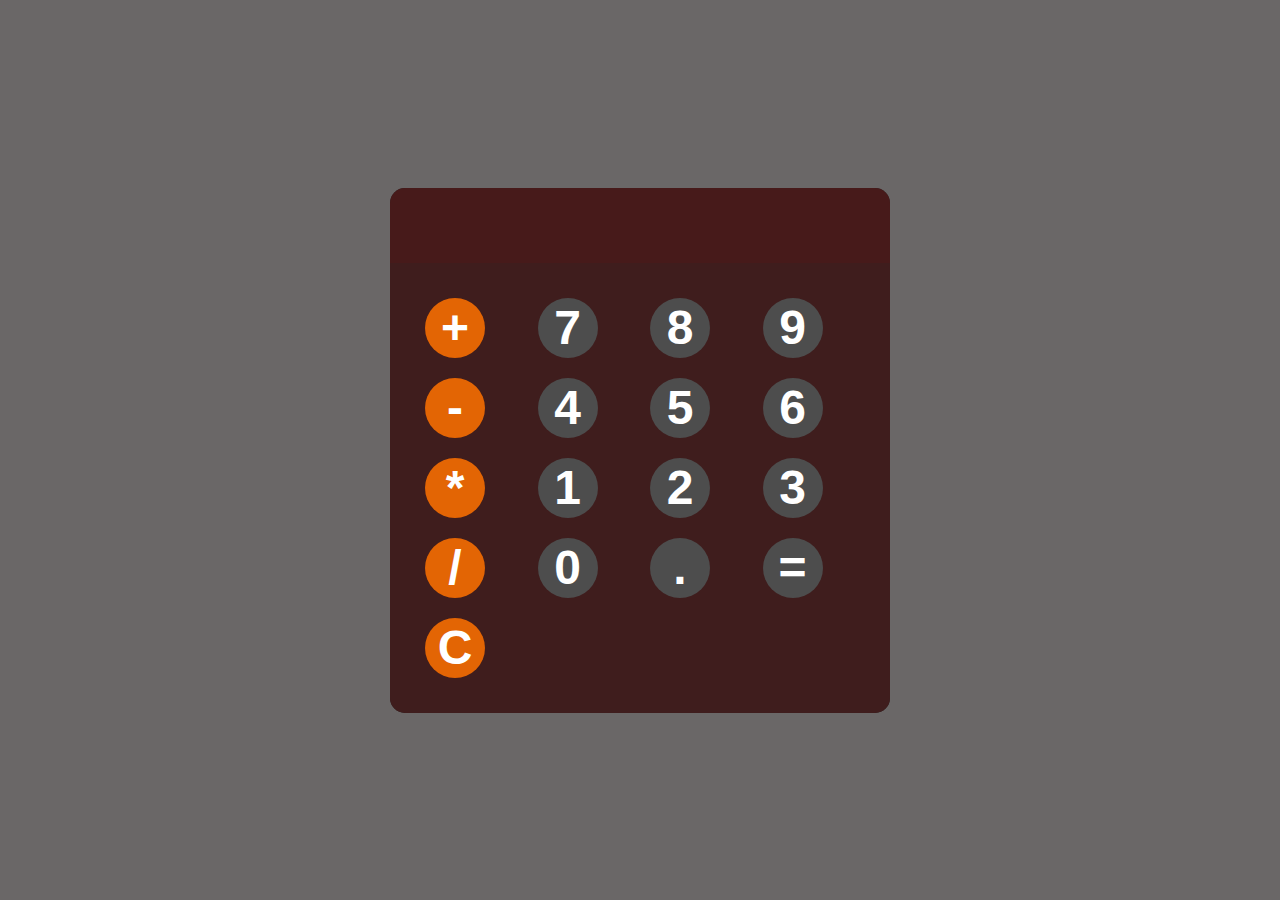
<file: calculator/index.html>
<!DOCTYPE html>
<html lang="en">
<head>
    <meta charset="UTF-8">
    <meta name="viewport" content="width=device-width, initial-scale=1.0">
    <title>Basic Calculator</title>
    <link rel="stylesheet" href="styles.css">
</head>
<body>
    <div id="Calculator">
        <input id="display" readonly>
        <div id="keys">
            <button onclick="appendToDisplay('+')" class="operator">+</button>
            <button onclick="appendToDisplay('7')">7</button>
            <button onclick="appendToDisplay('8')">8</button>
            <button onclick="appendToDisplay('9')">9</button>
            <button onclick="appendToDisplay('-')" class="operator">-</button>
            <button onclick="appendToDisplay('4')">4</button>
            <button onclick="appendToDisplay('5')">5</button>
            <button onclick="appendToDisplay('6')">6</button>
            <button onclick="appendToDisplay('*')" class="operator">*</button>
            <button onclick="appendToDisplay('1')">1</button>
            <button onclick="appendToDisplay('2')">2</button>
            <button onclick="appendToDisplay('3')">3</button>
            <button onclick="appendToDisplay('/')" class="operator">/</button>
            <button onclick="appendToDisplay('0')">0</button>
            <button onclick="appendToDisplay('.')">.</button>
            <button onclick="calculate()">=</button>
            <button onclick="clearDisplay('')" class="operator">C</button>
        </div>
    </div>
    <script src="script.js"></script>
</body>
</html>
</file>
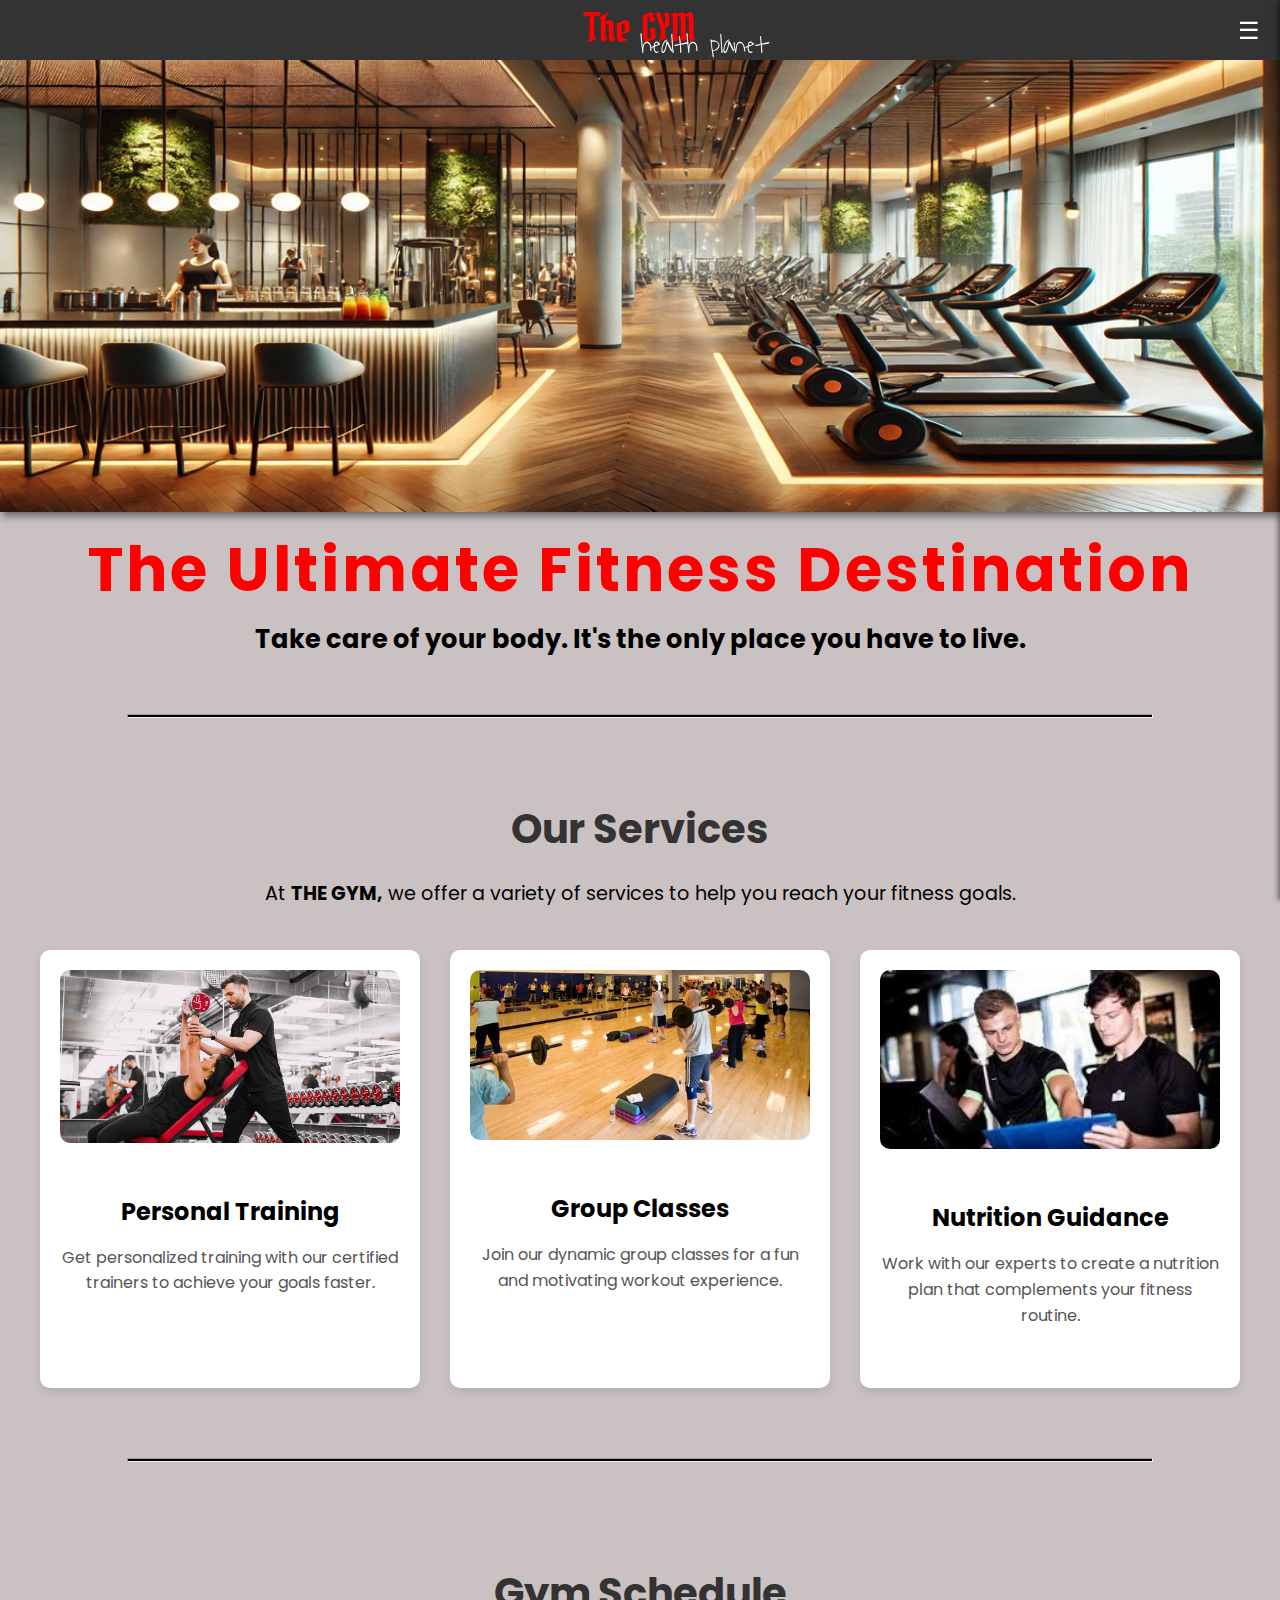
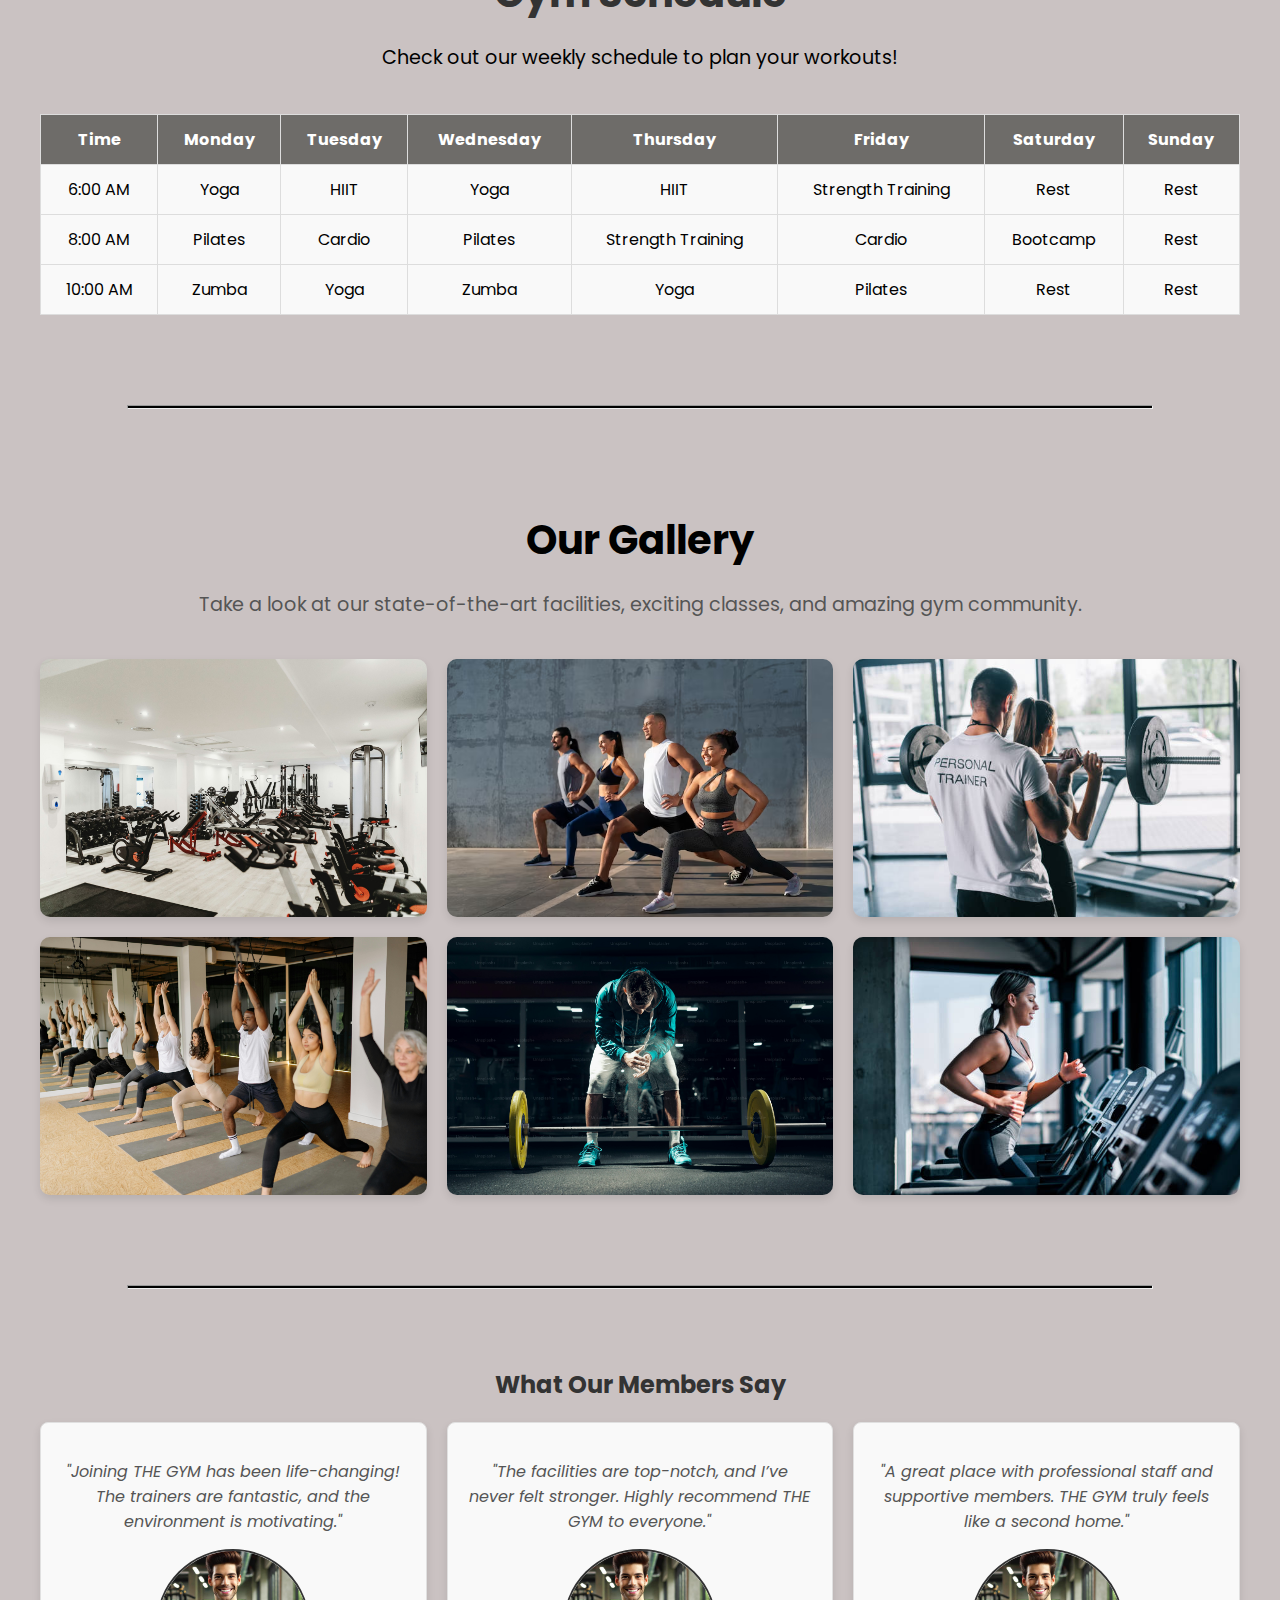
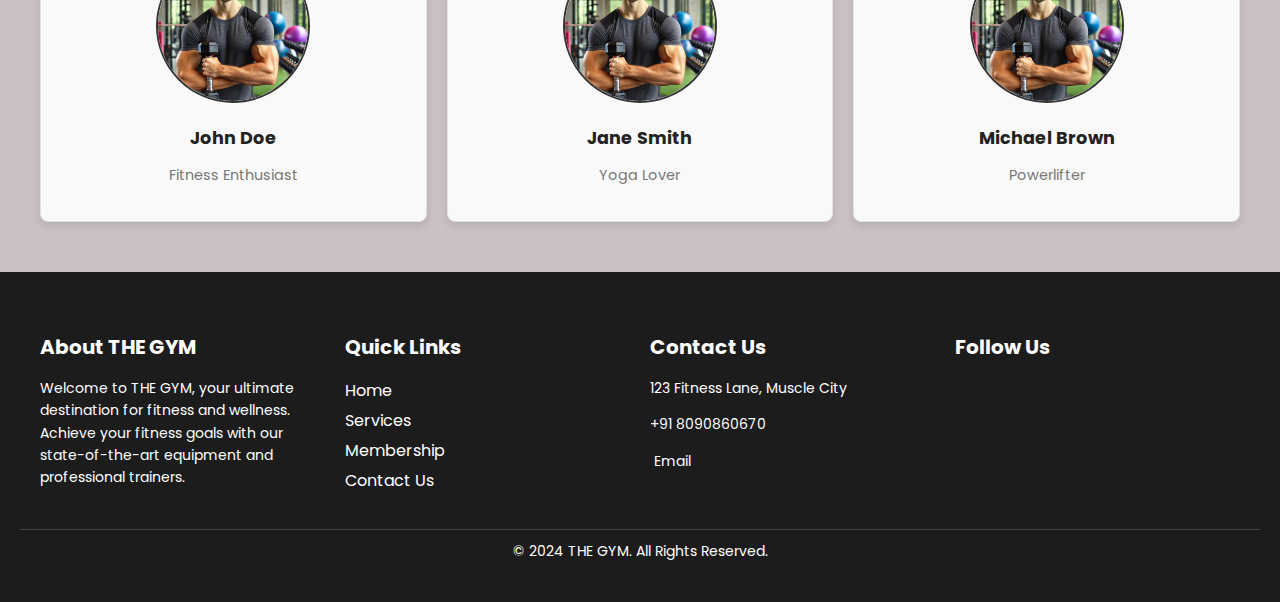
<file: LandingPage/index.html>
<!DOCTYPE html>
<html lang="en">
<head>
  <meta charset="UTF-8">
  <meta name="viewport" content="width=device-width, initial-scale=1.0">
  <title>The GYM | Fitness</title>
  <link rel="stylesheet" href="style.css">
<link rel="logo" href="images/logo.png">
    
  <link href="https://fonts.googleapis.com/css2?family=Bokor&family=Poppins:ital,wght@0,100;0,200;0,300;0,400;0,500;0,600;0,700;0,800;0,900;1,100;1,200;1,300;1,400;1,500;1,600;1,700;1,800;1,900&family=Waiting+for+the+Sunrise&display=swap" rel="stylesheet">
  <link
      href="https://fonts.googleapis.com/css2?family=Bokor&family=Waiting+for+the+Sunrise&display=swap" rel="stylesheet"/>
    <link
      href="https://fonts.googleapis.com/css2?family=Bokor&display=swap" rel="stylesheet"/>
      <link rel="stylesheet" href="https://cdnjs.cloudflare.com/ajax/libs/font-awesome/6.7.1/css/all.min.css" integrity="sha512-5Hs3dF2AEPkpNAR7UiOHba+lRSJNeM2ECkwxUIxC1Q/FLycGTbNapWXB4tP889k5T5Ju8fs4b1P5z/iB4nMfSQ==" crossorigin="anonymous" referrerpolicy="no-referrer" />
</head>
<body>
  <nav class="navbar">
    <div class="logo">
    
       The GYM
    </div>
    
    <div class="tag" id="tag">health planet</div>
    <div class="menu-toggle" id="menu-toggle">&#9776;</div>
  </nav>

  <div class="sidebar" id="sidebar">
    <div class="close-btn" id="close-btn">&times;</div>
    <ul class="sidebar-menu">
      <li><a href="#">Home</a></li>
      <li><a href="#services">Services</a></li>
      <li><a href="#schedule">Schedule</a></li>
      <li><a href="membership.html
        ">Membership</a></li>
      <li><a href="about.html">About Us</a></li>
      <li><a href="contactus.html">Contact Us</a></li>
      <li><a href="#gallery">Gallery</a></li>
      <li><a href="ourgym.html">Our Branches</a></li>
      <li><a href="#testimonials">Testimonials</a></li>
    </ul>
  </div>
  <div class="overlay" id="overlay"></div>
 
    <div class="slideshow-container">
      <!-- Slides -->
      <div class="mySlides fade">
        <img src="images/slide1.png" alt="Slide 1">
      </div>
      <div class="mySlides fade">
        <img src="images/slide2.png" alt="Slide 2">
      </div>
      <div class="mySlides fade">
        <img src="images/slide3.png" alt="Slide 3">
      </div>
      <div class="heading">
        <h1>The Ultimate Fitness Destination</h1>
        <p>Take care of your body. It's the only place you have to live.</p>
      </div>
    </div>  

<hr>


    <section class="services-section" id="services">
      <div class="container">
        <h2>Our Services</h2>
        <p>At <b>THE GYM,</b> we offer a variety of services to help you reach your fitness goals.</p>
        <div class="services">
          <div class="service-item">
            <img src="images/services1.jpg" alt="Personal Training">
            <h3>Personal Training</h3>
            <p>Get personalized training with our certified trainers to achieve your goals faster.</p>
          </div>
          <div class="service-item">
            <img src="images/services2.avif" alt="Group Classes">
            <h3>Group Classes</h3>
            <p>Join our dynamic group classes for a fun and motivating workout experience.</p>
          </div>
          <div class="service-item">
            <img src="images/services3.jpg" alt="Nutrition Guidance">
            <h3>Nutrition Guidance</h3>
            <p>Work with our experts to create a nutrition plan that complements your fitness routine.</p>
          </div>
        </div>
      </div>
      <button class="more-btn">MORE</button>
    </section>
    <hr>

    <section class="schedule-section" id="schedule">
      <div class="container">
        <h2>Gym Schedule</h2>
        <p>Check out our weekly schedule to plan your workouts!</p>
        <div class="schedule-table">
          <table>
            <thead>
              <tr>
                <th>Time</th>
                <th>Monday</th>
                <th>Tuesday</th>
                <th>Wednesday</th>
                <th>Thursday</th>
                <th>Friday</th>
                <th>Saturday</th>
                <th>Sunday</th>
              </tr>
            </thead>
            <tbody>
              <tr>
                <td>6:00 AM</td>
                <td>Yoga</td>
                <td>HIIT</td>
                <td>Yoga</td>
                <td>HIIT</td>
                <td>Strength Training</td>
                <td>Rest</td>
                <td>Rest</td>
              </tr>
              <tr>
                <td>8:00 AM</td>
                <td>Pilates</td>
                <td>Cardio</td>
                <td>Pilates</td>
                <td>Strength Training</td>
                <td>Cardio</td>
                <td>Bootcamp</td>
                <td>Rest</td>
              </tr>
              <tr>
                <td>10:00 AM</td>
                <td>Zumba</td>
                <td>Yoga</td>
                <td>Zumba</td>
                <td>Yoga</td>
                <td>Pilates</td>
                <td>Rest</td>
                <td>Rest</td>
              </tr>
              <!-- Add more rows as needed -->
            </tbody>
          </table>
        </div>
      </div>
    </section>
    <hr>
    <section class="gallery" id="gallery">
      <h2>Our Gallery</h2>
      <p>Take a look at our state-of-the-art facilities, exciting classes, and amazing gym community.</p>
      <div class="gallery-container">
        <div class="gallery-item"><img src="images/gym equipment.jpg" alt="Gym Equipment"></div>
        <div class="gallery-item"><img src="images/group workout.avif" alt="Group Workout"></div>
        <div class="gallery-item"><img src="images/personal training.jpg" alt="Personal Training"></div>
        <div class="gallery-item"><img src="images/yoga.jpg" alt="Yoga Class"></div>
        <div class="gallery-item"><img src="images/weight lifting.jpg" alt="Weightlifting Area"></div>
        <div class="gallery-item"><img src="images/cardio machine.jpg" alt="Cardio Machines"></div>
      </div>
    </section>
    <hr>
    <section class="testimonials" id="testimonials">
      <div class="container">
        <h2 class="section-title">What Our Members Say</h2>
        <div class="testimonial-grid">
          <div class="testimonial">
            <p class="quote">"Joining THE GYM has been life-changing! The trainers are fantastic, and the environment is motivating."</p>
            <div class="author">
              <img src="images/review1.jpg" alt="John Doe">
              <h4>John Doe</h4>
              <p>Fitness Enthusiast</p>
            </div>
          </div>
          <div class="testimonial">
            <p class="quote">"The facilities are top-notch, and I’ve never felt stronger. Highly recommend THE GYM to everyone."</p>
            <div class="author">
              <img src="images/review1.jpg" alt="Jane Smith">
              <h4>Jane Smith</h4>
              <p>Yoga Lover</p>
            </div>
          </div>
          <div class="testimonial">
            <p class="quote">"A great place with professional staff and supportive members. THE GYM truly feels like a second home."</p>
            <div class="author">
              <img src="images/review1.jpg" alt="Michael Brown">
              <h4>Michael Brown</h4>
              <p>Powerlifter</p>
            </div>
          </div>
        </div>
      </div>
    </section>
    

    <footer class="gym-footer">
      <div class="footer-container">
        <!-- About Section -->
        <div class="footer-about">
          <h3>About THE GYM</h3>
          <p>Welcome to THE GYM, your ultimate destination for fitness and wellness. Achieve your fitness goals with our state-of-the-art equipment and professional trainers.</p>
        </div>
    
        <!-- Quick Links -->
        <div class="footer-links">
          <h3>Quick Links</h3>
          <ul>
            <li><a href="index.html">Home</a></li>
            <li><a href="#services">Services</a></li>
            <li><a href="membership.html">Membership</a></li>
            <li><a href="contactus.html">Contact Us</a></li>
          </ul>
        </div>
    
        <!-- Contact Section -->
        <div class="footer-contact">
          <h3>Contact Us</h3>
          <p><i class="fa fa-map-marker"></i> 123 Fitness Lane, Muscle City</p>
          <p><i class="fa fa-phone"></i> +91 8090860670</p>
          <p><i class="fa fa-envelope"></i>&nbsp;<a style="color: white; text-decoration: none;" href="mailto:himanshu560hi@gmail.com" class="icon-email">Email</a></p>
        </div>
    
        <!-- Social Media Section -->
        <div class="footer-social">
          <h3>Follow Us</h3>
          <div class="social-icons">
            <a href="#"><i class="fa-brands fa-whatsapp"></i></a>
            <a href="#"><i class="fa-brands fa-twitter"></i></a>
            <a href="#"><i class="fa-brands fa-instagram"></i></a>
            <a href="#"><i class="fa-brands fa-linkedin"></i></i></a>
          </div>
        </div>
      </div>
    
      <div class="footer-bottom">
        <p>&copy; 2024 THE GYM. All Rights Reserved.</p>
      </div>
    </footer>
    


  <script src="script.js"></script>
</body>
</html>
</file>
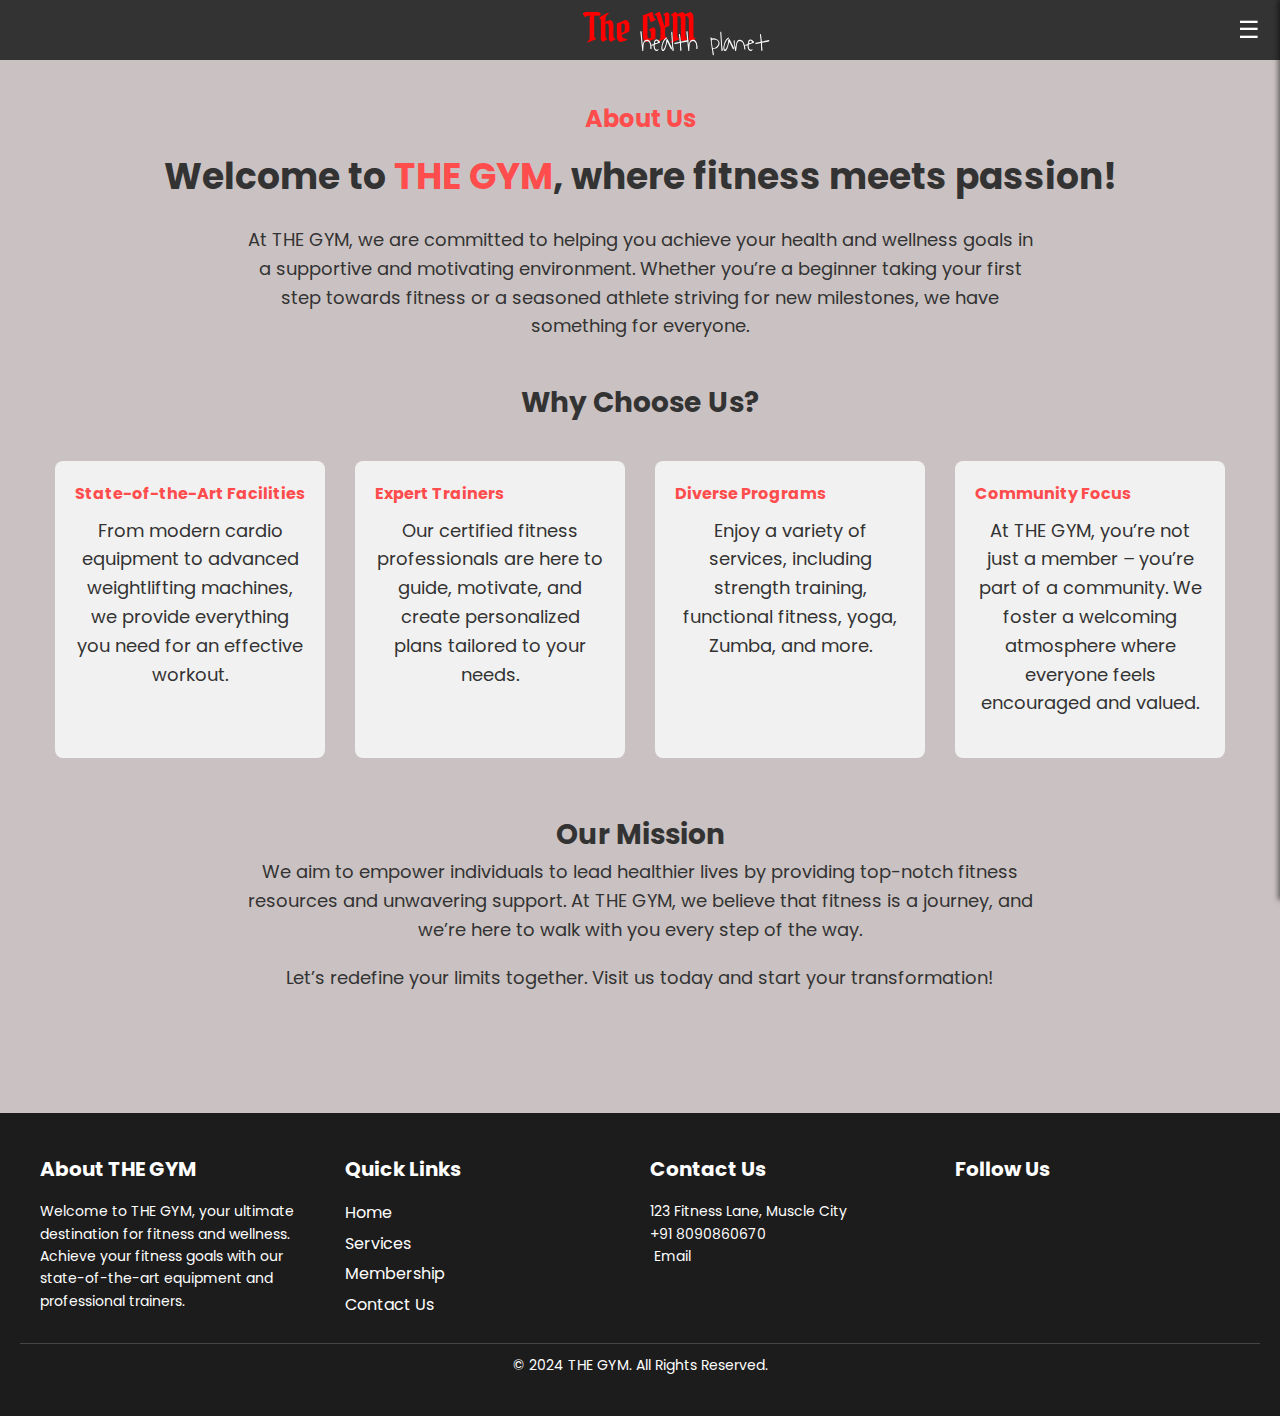
<file: LandingPage/about.html>
<!DOCTYPE html>
<html lang="en">
  <head>
    <meta charset="UTF-8" />
    <meta name="viewport" content="width=device-width, initial-scale=1" />
    <title>About Us - THE GYM</title>
    <link rel="logo" href="images/logo.png">
    
    <link rel="stylesheet" href="about.css" />
    <link
      href="https://fonts.googleapis.com/css2?family=Bokor&family=Poppins:ital,wght@0,100;0,200;0,300;0,400;0,500;0,600;0,700;0,800;0,900;1,100;1,200;1,300;1,400;1,500;1,600;1,700;1,800;1,900&family=Waiting+for+the+Sunrise&display=swap"
      rel="stylesheet"
    />
    <link
      href="https://fonts.googleapis.com/css2?family=Bokor&family=Waiting+for+the+Sunrise&display=swap"
      rel="stylesheet"
    />
    <link
      href="https://fonts.googleapis.com/css2?family=Bokor&display=swap"
      rel="stylesheet"
    />
    <link
      rel="stylesheet"
      href="https://cdnjs.cloudflare.com/ajax/libs/font-awesome/6.7.1/css/all.min.css"
      integrity="sha512-5Hs3dF2AEPkpNAR7UiOHba+lRSJNeM2ECkwxUIxC1Q/FLycGTbNapWXB4tP889k5T5Ju8fs4b1P5z/iB4nMfSQ=="
      crossorigin="anonymous"
      referrerpolicy="no-referrer"
    />
  </head>
  <body>
    <nav class="navbar">
      <div class="logo">The GYM</div>

      <div class="tag">health planet</div>
      <div class="menu-toggle" id="menu-toggle">&#9776;</div>
    </nav>

    <div class="sidebar" id="sidebar">
      <div class="close-btn" id="close-btn">&times;</div>
      <ul class="sidebar-menu">
        <li><a href="index.html">Home</a></li>
        <li><a href="index.html#services">Services</a></li>
        <li><a href="index.html#schedule">Schedule</a></li>
        <li><a href="membership.html">Membership</a></li>
        <li><a href="about.html">About Us</a></li>
        <li><a href="contactus.html">Contact Us</a></li>
        <li><a href="index.html#gallery">Gallery</a></li>
        <li><a href="ourgym.html">Our Branches</a></li>
        <li><a href="index.html#testimonials">Testimonials</a></li>
      </ul>
    </div>
    <div class="overlay" id="overlay"></div>

    <section class="about-section">
      <div class="container">
        <h2>About Us</h2>
        <h1>Welcome to <span>THE GYM</span>, where fitness meets passion!</h1>

        <p>
          At THE GYM, we are committed to helping you achieve your health and
          wellness goals in a supportive and motivating environment. Whether
          you’re a beginner taking your first step towards fitness or a seasoned
          athlete striving for new milestones, we have something for everyone.
        </p>

        <h3>Why Choose Us?</h3>
        <ul class="features">
          <li>
            <h4>State-of-the-Art Facilities</h4>
            <p>
              From modern cardio equipment to advanced weightlifting machines,
              we provide everything you need for an effective workout.
            </p>
          </li>
          <li>
            <h4>Expert Trainers</h4>
            <p>
              Our certified fitness professionals are here to guide, motivate,
              and create personalized plans tailored to your needs.
            </p>
          </li>
          <li>
            <h4>Diverse Programs</h4>
            <p>
              Enjoy a variety of services, including strength training,
              functional fitness, yoga, Zumba, and more.
            </p>
          </li>
          <li>
            <h4>Community Focus</h4>
            <p>
              At THE GYM, you’re not just a member – you’re part of a community.
              We foster a welcoming atmosphere where everyone feels encouraged
              and valued.
            </p>
          </li>
        </ul>

        <h3>Our Mission</h3>
        <p>
          We aim to empower individuals to lead healthier lives by providing
          top-notch fitness resources and unwavering support. At THE GYM, we
          believe that fitness is a journey, and we’re here to walk with you
          every step of the way.
        </p>

        <p>
          Let’s redefine your limits together. Visit us today and start your
          transformation!
        </p>
      </div>
    </section>
    <footer class="gym-footer">
        <div class="footer-container">
          <!-- About Section -->
          <div class="footer-about">
            <h3>About THE GYM</h3>
            <p>Welcome to THE GYM, your ultimate destination for fitness and wellness. Achieve your fitness goals with our state-of-the-art equipment and professional trainers.</p>
          </div>
      
          <!-- Quick Links -->
          <div class="footer-links">
            <h3>Quick Links</h3>
            <ul>
              <li><a href="index.html">Home</a></li>
              <li><a href="index.html#services">Services</a></li>
              <li><a href="membership.html">Membership</a></li>
              <li><a href="contactus.html">Contact Us</a></li>
            </ul>
          </div>
      
          <!-- Contact Section -->
          <div class="footer-contact">
            <h3>Contact Us</h3>
            <p><i class="fa fa-map-marker"></i> 123 Fitness Lane, Muscle City</p>
            <p><i class="fa fa-phone"></i> +91 8090860670</p>
            <p><i class="fa fa-envelope"></i>&nbsp;<a style="color: white; text-decoration: none;" href="mailto:himanshu560hi@gmail.com" class="icon-email">Email</a></p>
          </div>
      
          <!-- Social Media Section -->
          <div class="footer-social">
            <h3>Follow Us</h3>
            <div class="social-icons">
              <a href="#"><i class="fa-brands fa-whatsapp"></i></a>
              <a href="#"><i class="fa-brands fa-twitter"></i></a>
              <a href="#"><i class="fa-brands fa-instagram"></i></a>
              <a href="#"><i class="fa-brands fa-linkedin"></i></i></a>
            </div>
          </div>
        </div>
      
        <div class="footer-bottom">
          <p>&copy; 2024 THE GYM. All Rights Reserved.</p>
        </div>
      </footer>
      
    <script src="script.js">
    </script>
  </body>
</html>
</file>
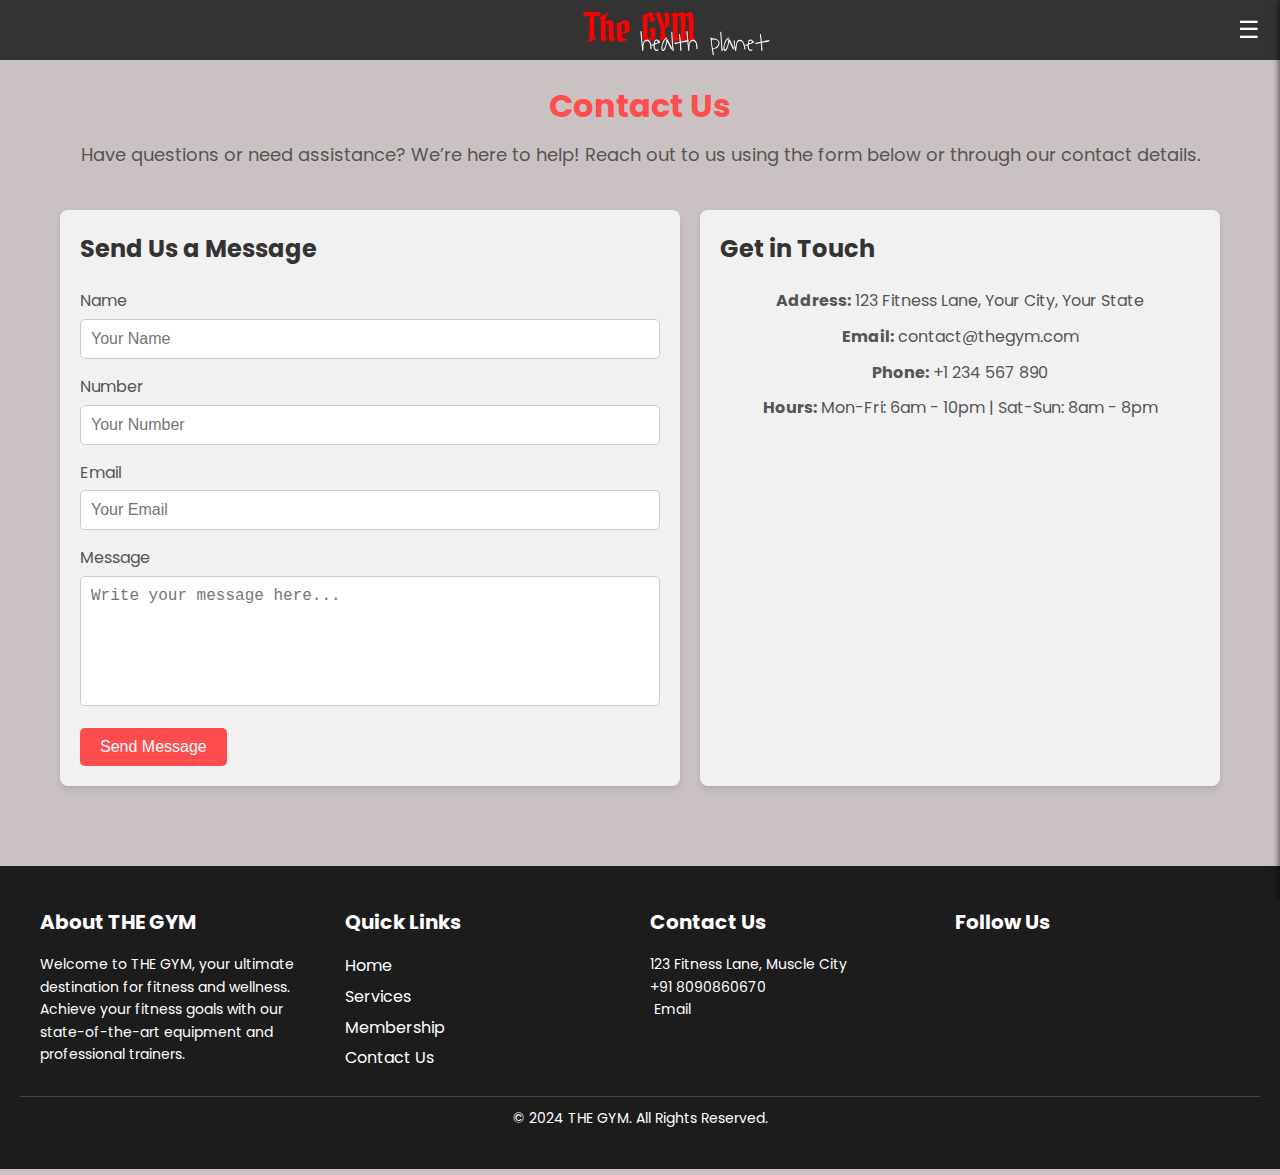
<file: LandingPage/contactus.html>
<!DOCTYPE html>
<html lang="en">
<head>
  <meta charset="UTF-8">
  <meta name="viewport" content="width=device-width, initial-scale=1.0">
  <title>Contact Us - THE GYM</title>
  <link rel="logo" href="images/logo.png">
    
  <link rel="stylesheet" href="contactus.css">
  <link href="https://fonts.googleapis.com/css2?family=Bokor&family=Poppins:ital,wght@0,100;0,200;0,300;0,400;0,500;0,600;0,700;0,800;0,900;1,100;1,200;1,300;1,400;1,500;1,600;1,700;1,800;1,900&family=Waiting+for+the+Sunrise&display=swap" rel="stylesheet">
  <link
      href="https://fonts.googleapis.com/css2?family=Bokor&family=Waiting+for+the+Sunrise&display=swap" rel="stylesheet"/>
    <link
      href="https://fonts.googleapis.com/css2?family=Bokor&display=swap" rel="stylesheet"/>
      <link rel="stylesheet" href="https://cdnjs.cloudflare.com/ajax/libs/font-awesome/6.7.1/css/all.min.css" integrity="sha512-5Hs3dF2AEPkpNAR7UiOHba+lRSJNeM2ECkwxUIxC1Q/FLycGTbNapWXB4tP889k5T5Ju8fs4b1P5z/iB4nMfSQ==" crossorigin="anonymous" referrerpolicy="no-referrer" />
</head>
<body>
    <nav class="navbar">
        <div class="logo">
        
           The GYM
        </div>
        
        <div class="tag">health planet</div>
        <div class="menu-toggle" id="menu-toggle">&#9776;</div>
      </nav>
    
      <div class="sidebar" id="sidebar">
        <div class="close-btn" id="close-btn">&times;</div>
        <ul class="sidebar-menu">
          <li><a href="index.html">Home</a></li>
          <li><a href="index.html#services">Services</a></li>
          <li><a href="index.html#schedule">Schedule</a></li>
          <li><a href="membership.html">Membership</a></li>
          <li><a href="about.html">About Us</a></li>
          <li><a href="contactus.html">Contact Us</a></li>
          <li><a href="index.html#gallery">Gallery</a></li>
          <li><a href="ourgym.html">Our Branches</a></li>
          <li><a href="index.html#testimonials">Testimonials</a></li>
        </ul>
      </div>
      <div class="overlay" id="overlay"></div>
     
  <section class="contact-section">
    <div class="container">
      <h2>Contact Us</h2>
      <p>Have questions or need assistance? We’re here to help! Reach out to us using the form below or through our contact details.</p>

      <div class="contact-container">
        <!-- Contact Form -->
        <div class="contact-form">
          <h3>Send Us a Message</h3>
          <form action="https://getform.io/f/akkkdmoa" method="post">
            <div class="form-group">
              <label for="name">Name</label>
              <input type="text" id="name" name="name" placeholder="Your Name" required>
            </div>
            <div class="form-group">
              <label for="tel">Number</label>
              <input type="tel" id="tel" name="tel" placeholder="Your Number" required>
            </div>
            <div class="form-group">
              <label for="email">Email</label>
              <input type="email" id="email" name="email" placeholder="Your Email" required>
            </div>
            <div class="form-group">
              <label for="message">Message</label>
              <textarea id="message" name="message" placeholder="Write your message here..." rows="6" required></textarea>
            </div>
            <button type="submit" class="btn-submit">Send Message</button>
          </form>
        </div>

        <!-- Contact Info -->
        <div class="contact-info">
          <h3>Get in Touch</h3>
          <p><strong>Address:</strong> 123 Fitness Lane, Your City, Your State</p>
          <p><strong>Email:</strong> contact@thegym.com</p>
          <p><strong>Phone:</strong> +1 234 567 890</p>
          <p><strong>Hours:</strong> Mon-Fri: 6am - 10pm | Sat-Sun: 8am - 8pm</p>
        </div>
      </div>
    </div>
  </section>




  <footer class="gym-footer">
    <div class="footer-container">
      <!-- About Section -->
      <div class="footer-about">
        <h3>About THE GYM</h3>
        <p>Welcome to THE GYM, your ultimate destination for fitness and wellness. Achieve your fitness goals with our state-of-the-art equipment and professional trainers.</p>
      </div>
  
      <!-- Quick Links -->
      <div class="footer-links">
        <h3>Quick Links</h3>
        <ul>
          <li><a href="index.html">Home</a></li>
          <li><a href="index.html#services">Services</a></li>
          <li><a href="membership.html">Membership</a></li>
          <li><a href="#">Contact Us</a></li>
        </ul>
      </div>
  
      <!-- Contact Section -->
      <div class="footer-contact">
        <h3>Contact Us</h3>
        <p><i class="fa fa-map-marker"></i> 123 Fitness Lane, Muscle City</p>
        <p><i class="fa fa-phone"></i> +91 8090860670</p>
        <p><i class="fa fa-envelope"></i>&nbsp;<a style="color: white; text-decoration: none;" href="mailto:himanshu560hi@gmail.com" class="icon-email">Email</a></p>
      </div>
  
      <!-- Social Media Section -->
      <div class="footer-social">
        <h3>Follow Us</h3>
        <div class="social-icons">
          <a href="#"><i class="fa-brands fa-whatsapp"></i></a>
          <a href="#"><i class="fa-brands fa-twitter"></i></a>
          <a href="#"><i class="fa-brands fa-instagram"></i></a>
          <a href="#"><i class="fa-brands fa-linkedin"></i></i></a>
        </div>
      </div>
    </div>
  
    <div class="footer-bottom">
      <p>&copy; 2024 THE GYM. All Rights Reserved.</p>
    </div>
  </footer>
  






<script src="script.js"></script>
</body>
</html>
</file>
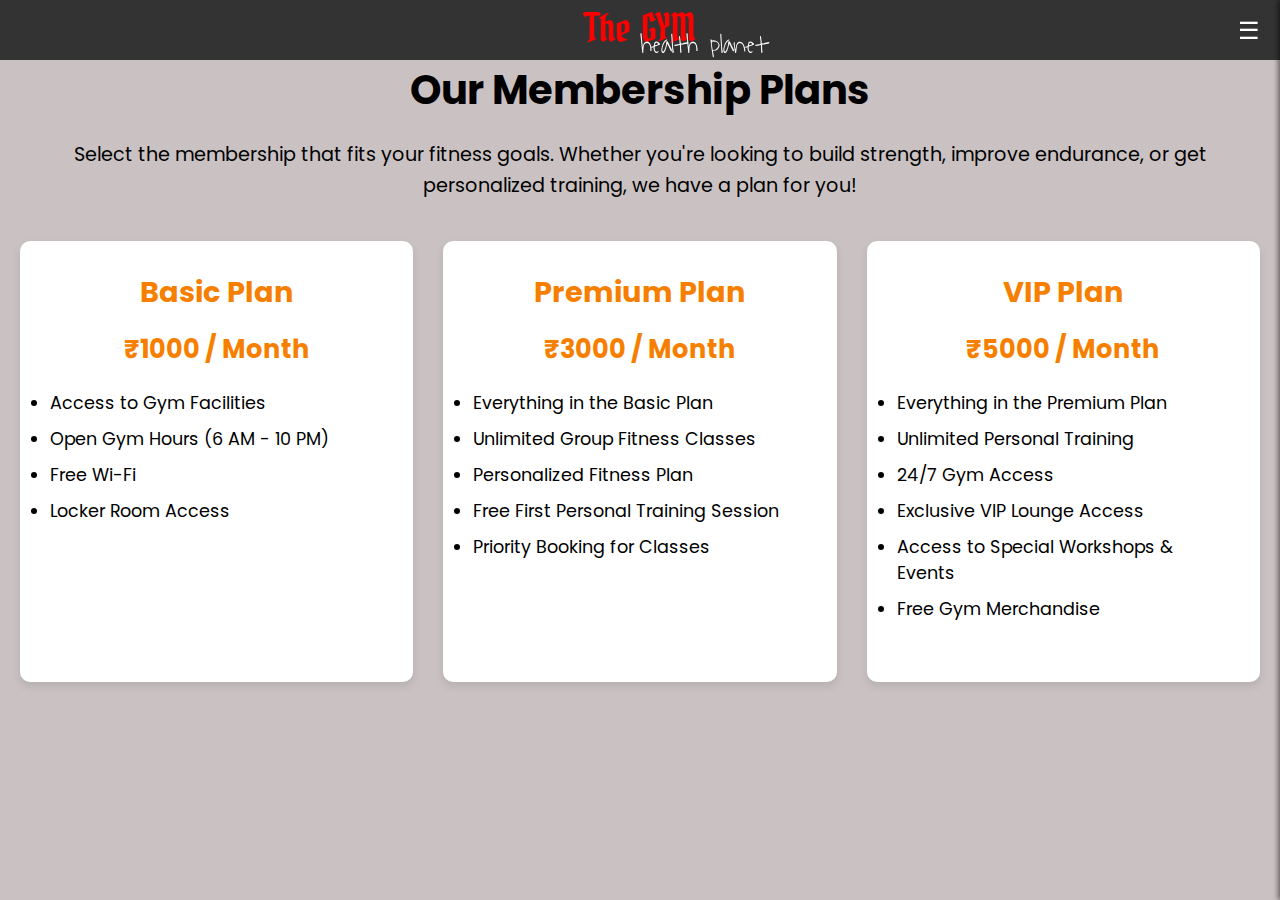
<file: LandingPage/membership.html>
<!DOCTYPE html>
<html lang="en">
<head>
  <meta charset="UTF-8">
  <meta name="viewport" content="width=device-width, initial-scale=1.0">
  <title>Membership - THE GYM</title>
  <link rel="stylesheet" href="membership.css">
  <link rel="logo" href="images/logo.png">
    
  <link href="https://fonts.googleapis.com/css2?family=Bokor&family=Poppins:ital,wght@0,100;0,200;0,300;0,400;0,500;0,600;0,700;0,800;0,900;1,100;1,200;1,300;1,400;1,500;1,600;1,700;1,800;1,900&family=Waiting+for+the+Sunrise&display=swap" rel="stylesheet">
  <link
      href="https://fonts.googleapis.com/css2?family=Bokor&family=Waiting+for+the+Sunrise&display=swap" rel="stylesheet"/>
    <link
      href="https://fonts.googleapis.com/css2?family=Bokor&display=swap" rel="stylesheet"/>
</head>
<body>
    <nav class="navbar">
        <div class="logo">
          <!-- <img src="logo.png" alt=""> -->
           The GYM
        </div>
        
        <div class="tag">health planet</div>
        <div class="menu-toggle" id="menu-toggle">&#9776;</div>
    </nav>
    
      <div class="sidebar" id="sidebar">
        <div class="close-btn" id="close-btn">&times;</div>
        <ul class="sidebar-menu">
          <li><a href="index.html">Home</a></li>
          <li><a href="index.html#services">Services</a></li>
          <li><a href="index.html#schedule">Schedule</a></li>
          <li><a href="#membership">Membership</a></li>
          <li><a href="about.html">About Us</a></li>
          <li><a href="contactus.html">Contact Us</a></li>
          <li><a href="index.html#gallery">Gallery</a></li>
          <li><a href="ourgym.html">Our Branches</a></li>
          <li><a href="index.html#testimonials">Testimonials</a></li>
        </ul>
      </div>
      <div class="overlay" id="overlay"></div>
    
  <!-- Main Content Area -->
  <section class="membership-plans" id="membership">
    <div class="container">
      <h2>Our Membership Plans</h2>
      <p>Select the membership that fits your fitness goals. Whether you're looking to build strength, improve endurance, or get personalized training, we have a plan for you!</p>
  
      <div class="plans-container">
        <!-- Basic Plan -->
        <div class="plan">
          <h3>Basic Plan</h3>
          <p class="price">&#8377;1000 / Month</p>
          <ul class="features">
            <li>Access to Gym Facilities</li>
            <li>Open Gym Hours (6 AM - 10 PM)</li>
            <li>Free Wi-Fi</li>
            <li>Locker Room Access</li>
            <li style="color: white;"></li>
            <li style="color: white;"></li>
          </ul>
         
          <form><script src="https://checkout.razorpay.com/v1/payment-button.js" data-payment_button_id="pl_PUH4I3uswIR6Vj" async> </script> </form>
             </div>
  
        <!-- Premium Plan -->
        <div class="plan">
          <h3>Premium Plan</h3>
          <p class="price">&#8377;3000 / Month</p>
          <ul class="features">
            <li>Everything in the Basic Plan</li>
            <li>Unlimited Group Fitness Classes</li>
            <li>Personalized Fitness Plan</li>
            <li>Free First Personal Training Session</li>
            <li>Priority Booking for Classes</li>
            <li style="color: white;"></li>
          </ul>
          

          <form><script src="https://checkout.razorpay.com/v1/payment-button.js" data-payment_button_id="pl_PUGvoHaHnrJb15" async> </script> </form>
        </div>
  
        <!-- VIP Plan -->
        <div class="plan">
          <h3>VIP Plan</h3>
          <p class="price">&#8377;5000 / Month</p>
          <ul class="features">
            <li>Everything in the Premium Plan</li>
            <li>Unlimited Personal Training</li>
            <li>24/7 Gym Access</li>
            <li>Exclusive VIP Lounge Access</li>
            <li>Access to Special Workshops & Events</li>
            <li>Free Gym Merchandise</li>
          </ul>
          <form><script src="https://checkout.razorpay.com/v1/payment-button.js" data-payment_button_id="pl_PUGynVGOyG4tRM" async> </script> </form>
        </div>
      </div>
    </div>
  </section>
  




    <script src="script.js"></script>
</body>
</html>
</file>
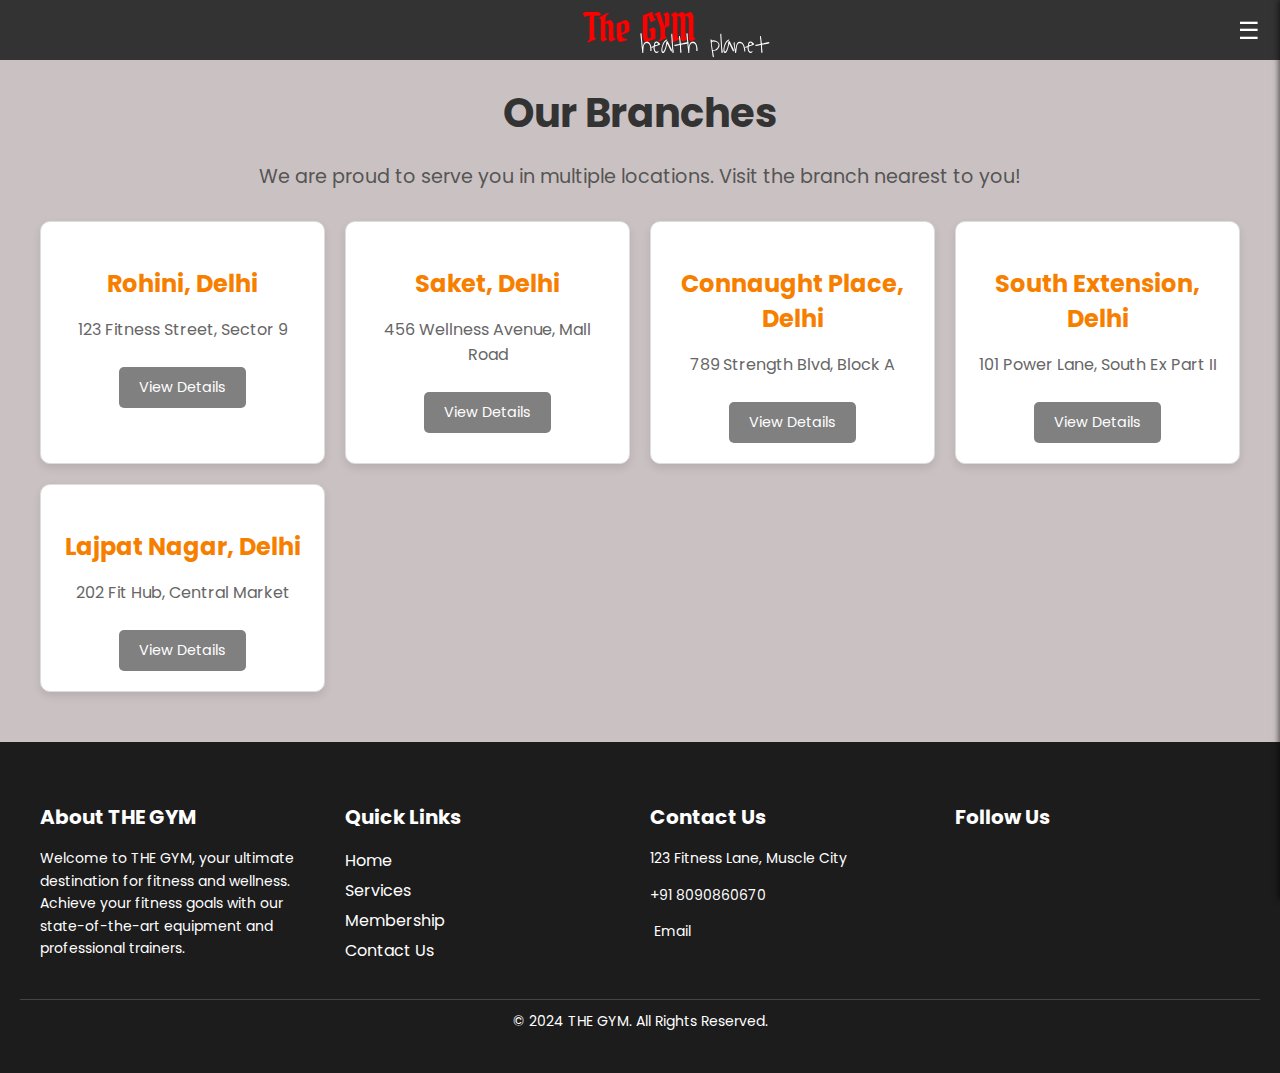
<file: LandingPage/ourgym.html>
<!DOCTYPE html>
<html lang="en">
<head>
    <meta charset="UTF-8">
    <meta name="viewport" content="width=device-width, initial-scale=1.0">
    <title>Nearest GYM</title>
    <link rel="stylesheet" href="ourgym.css">
    <link rel="logo" href="images/logo.png">
    
    <link href="https://fonts.googleapis.com/css2?family=Bokor&family=Poppins:ital,wght@0,100;0,200;0,300;0,400;0,500;0,600;0,700;0,800;0,900;1,100;1,200;1,300;1,400;1,500;1,600;1,700;1,800;1,900&family=Waiting+for+the+Sunrise&display=swap" rel="stylesheet">
    <link
        href="https://fonts.googleapis.com/css2?family=Bokor&family=Waiting+for+the+Sunrise&display=swap" rel="stylesheet"/>
      <link
        href="https://fonts.googleapis.com/css2?family=Bokor&display=swap" rel="stylesheet"/>
        <link rel="stylesheet" href="https://cdnjs.cloudflare.com/ajax/libs/font-awesome/6.7.1/css/all.min.css" integrity="sha512-5Hs3dF2AEPkpNAR7UiOHba+lRSJNeM2ECkwxUIxC1Q/FLycGTbNapWXB4tP889k5T5Ju8fs4b1P5z/iB4nMfSQ==" crossorigin="anonymous" referrerpolicy="no-referrer" />
  
</head>
<body>
    <nav class="navbar">
        <div class="logo">
        
           The GYM
        </div>
        
        <div class="tag">health planet</div>
        <div class="menu-toggle" id="menu-toggle">&#9776;</div>
      </nav>
    
      <div class="sidebar" id="sidebar">
        <div class="close-btn" id="close-btn">&times;</div>
        <ul class="sidebar-menu">
          <li><a href="index.html">Home</a></li>
          <li><a href="index.html#services">Services</a></li>
          <li><a href="index.html#schedule">Schedule</a></li>
          <li><a href="membership.html
            ">Membership</a></li>
          <li><a href="about.html">About Us</a></li>
          <li><a href="contactus.html">Contact Us</a></li>
          <li><a href="index.html#gallery">Gallery</a></li>
          <li><a href="ourgym.html">Our Branches</a></li>
          <li><a href="index.html#testimonials">Testimonials</a></li>
        </ul>
      </div>
      <div class="overlay" id="overlay"></div>
      <div class="branches-section">
        <div class="container">
            <h2>Our Branches</h2>
            <p>We are proud to serve you in multiple locations. Visit the branch nearest to you!</p>
            <div class="branches-grid">
                <div class="branch-card">
                    <h3>Rohini, Delhi</h3>
                    <p>123 Fitness Street, Sector 9</p>
                    <a href="#" class="branch-link">View Details</a>
                </div>
                <div class="branch-card">
                    <h3>Saket, Delhi</h3>
                    <p>456 Wellness Avenue, Mall Road</p>
                    <a href="#" class="branch-link">View Details</a>
                </div>
                <div class="branch-card">
                    <h3>Connaught Place, Delhi</h3>
                    <p>789 Strength Blvd, Block A</p>
                    <a href="#" class="branch-link">View Details</a>
                </div>
                <div class="branch-card">
                    <h3>South Extension, Delhi</h3>
                    <p>101 Power Lane, South Ex Part II</p>
                    <a href="#" class="branch-link">View Details</a>
                </div>
                <div class="branch-card">
                    <h3>Lajpat Nagar, Delhi</h3>
                    <p>202 Fit Hub, Central Market</p>
                    <a href="#" class="branch-link">View Details</a>
                </div>
            </div>
        </div>
    </div>
    <footer class="gym-footer">
      <div class="footer-container">
        <!-- About Section -->
        <div class="footer-about">
          <h3>About THE GYM</h3>
          <p>Welcome to THE GYM, your ultimate destination for fitness and wellness. Achieve your fitness goals with our state-of-the-art equipment and professional trainers.</p>
        </div>
    
        <!-- Quick Links -->
        <div class="footer-links">
          <h3>Quick Links</h3>
          <ul>
            <li><a href="index.html">Home</a></li>
            <li><a href="index.html#services">Services</a></li>
            <li><a href="membership.html">Membership</a></li>
            <li><a href="contactus.html">Contact Us</a></li>
          </ul>
        </div>
    
        <!-- Contact Section -->
        <div class="footer-contact">
          <h3>Contact Us</h3>
          <p><i class="fa fa-map-marker"></i> 123 Fitness Lane, Muscle City</p>
          <p><i class="fa fa-phone"></i> +91 8090860670</p>
          <p><i class="fa fa-envelope"></i>&nbsp;<a style="color: white; text-decoration: none;" href="mailto:himanshu560hi@gmail.com" class="icon-email">Email</a></p>
        </div>
    
        <!-- Social Media Section -->
        <div class="footer-social">
          <h3>Follow Us</h3>
          <div class="social-icons">
            <a href="#"><i class="fa-brands fa-whatsapp"></i></a>
            <a href="#"><i class="fa-brands fa-twitter"></i></a>
            <a href="#"><i class="fa-brands fa-instagram"></i></a>
            <a href="#"><i class="fa-brands fa-linkedin"></i></i></a>
          </div>
        </div>
      </div>
    
      <div class="footer-bottom">
        <p>&copy; 2024 THE GYM. All Rights Reserved.</p>
      </div>
    </footer>
    
    <script src="script.js"></script>
</body>
</html>
</file>
<file: calculator/styles.css>
*{
    background-color: rgb(63, 29, 29);
}
body{
    margin: 0;
    display: flex;
    justify-content: center;
    align-items: center;
    height: 100vh;
    background-color: rgb(106, 103, 103);
}
#Calculator{
    font-family: sans-serif;
    background-color: hsl(0, 7%, 17%);
    border-radius: 15px;
    max-width: 500px;
    overflow: hidden;
    color: rgb(240, 234, 234);
    
}
#display{
    width: 100%;
    padding: 15px;
    font-size: 2.5rem;
    text-align: left;
    border: none;
    background-color: rgb(71, 26, 26);
    color: white;

}
#keys{
    display: grid;
    grid-template-columns: repeat(4, 1fr);
    gap: 20px;
    padding: 35px;
}
button{
    width: 60px;
    height: 60px;
    border-radius: 50px;
    border: none;
    background-color: hsl(0, 0%, 30%);
    color: white;
    font-size: 3rem;
    font-weight: bold;
    cursor: pointer;
}

.operator{
    background-color: rgb(227, 101, 4);
}

.operator:hover{
    background-color: rgb(227, 130, 56);
}
.operator:active{
    background-color: rgb(238, 171, 119);
}
</file>
<file: LandingPage/membership.css>
/* General Styles */
* {
    margin: 0;
    padding: 0;
    box-sizing: border-box;
  }
  
  body {
font-family: poppins;
    display: flex;
    /* height: 100vh; */
    background-color: rgb(202, 194, 194);
  }

  html {
    scroll-behavior: smooth;
  }
  
  
  
/* Navbar Styling */
.navbar {
  display: flex;
  justify-content: center;
  align-items: center;
  background-color: #333;
  color: #fff;
  height: 60px;
  position: fixed;
  width: 100%;
  top: 0;
  z-index: 10;
}

.navbar .logo {
  font-weight: 500;
  font-size: 38px;
  color: red;
  font-family: "Bokor", system-ui;
}

.navbar .menu-toggle {
  position: absolute;
  right: 20px;
  font-size: 1.5rem;
  cursor: pointer;
}

/* Sidebar Styling */
.sidebar {
  position: fixed;
  top: 0;
  right: -250px;
  width: 250px;
  height: 100%;
  background-color: #444;
  color: #fff;
  transition: right 0.3s ease;
  box-shadow: -2px 0 5px rgba(0, 0, 0, 0.5);
  /* padding-top: 60px; */
  z-index: 20;
}

.sidebar ul {
  list-style: none;
  padding: 0;
}

.sidebar ul li {
  padding: 15px 20px;
}

.sidebar ul li a {
  color: #fff;
  text-decoration: none;
  font-size: 1.2rem;
}

.sidebar ul li a:hover {
  text-decoration: 2px underline;
  text-underline-offset: 5px;
}

/* Close Button */
.sidebar .close-btn {
  position: absolute;
  top: 15px;
  right: 20px;
  font-size: 1.5rem;
  cursor: pointer;
}

/* Overlay */
.overlay {
  position: fixed;
  top: 0;
  left: 0;
  width: 100%;
  height: 100%;
  background: rgba(0, 0, 0, 0.5);
  display: none;
  z-index: 15;
}

.tag {
  position: absolute;
  display: flex;
  bottom: 1rem;
  font-family: "Waiting for the Sunrise", cursive;
  font-size: 2vw;
  font-weight: 200;
  font-style: normal;
  transform: translate(50%, 50%);
}

@media (max-width: 1024px) {
  .tag {
    bottom: 1.2rem;
    font-size: 3.5vw;
  }
}

@media (max-width: 768px) {
  .tag {
    bottom: 0.5;

    font-size: 3.5vw;
  }
}

@media (max-width: 480px) {
  .tag {
    bottom: 1rem;
    right: 11rem;
    font-size: 4vw;
  }
}






/* Membership Plans Section */
.membership-plans {
  padding: 60px 20px;
  text-align: center;
  overflow: auto;
}

.membership-plans h2 {
  font-size: 2.5rem;
  margin-bottom: 20px;
}

.membership-plans p {
  font-size: 1.2rem;
  margin-bottom: 40px;
  line-height: 1.6;
}

.plans-container {
  display: flex;
  justify-content: space-between;
  gap: 30px;
  flex-wrap: wrap; 
}

.plan {
  background-color: white;
  padding: 30px;
  border-radius: 10px;
  box-shadow: 0 4px 8px rgba(0, 0, 0, 0.1);
  flex: 1 1 calc(33.33% - 30px); /* Adjust width for three items */
  text-align: center;
  transition: transform 0.3s ease;
}

.plan:hover {
  transform: translateY(-10px); 
}

.plan h3 {
  font-size: 1.8rem;
  margin-bottom: 15px;
  color: #f77f00;
}

.plan .price {
  font-size: 1.6rem;
  margin-bottom: 20px;
  font-weight: bold;
  color: #f77f00;
}

.features {
  text-align: left;
  margin-bottom: 30px;
}

.features li {
  font-size: 1.1rem;
  margin: 10px 0;
}

.cta-button {
  text-decoration: none;
  padding: 15px 30px;
  background-color: rgb(117, 115, 115);
  color: white;
  font-size: 1.2rem;
  border-radius: 30px;
  transition: background-color 0.3s;
  bottom: 5px;
}

.cta-button:hover {
  background-color: rgb(78, 71, 71);
}

/* Responsive Design */
@media (max-width: 768px) {
  .plans-container {
    flex-direction: column;
    align-items: center;
  }

  .plan {
    flex: 1 1 100%; 
    margin-bottom: 30px;
  }
}

@media (max-width: 480px) {
  .membership-plans h2 {
    font-size: 2rem;
  }

  .membership-plans p {
    font-size: 1rem;
  }

  .cta-button {
    padding: 12px 25px;
    font-size: 1rem;
  }
}
</file>
<file: LandingPage/ourgym.css>
body {
    margin: 0;
    padding: 0;
    font-family: 'poppins', sans-serif;
    background-color: rgb(202, 194, 194);
  }
  html {
    scroll-behavior: smooth;
  }
  



/* Navbar Styling */
.navbar {
  display: flex;
  justify-content: center;
  align-items: center;
  background-color: #333;
  color: #fff;
  height: 60px;
  position: fixed;
  width: 100%;
  top: 0;
  z-index: 10;
}

.navbar .logo {
  font-weight: 500;
  font-size: 38px;
  color: red;
  font-family: "Bokor", system-ui;
}

.navbar .menu-toggle {
  position: absolute;
  right: 20px;
  font-size: 1.5rem;
  cursor: pointer;
}

/* Sidebar Styling */
.sidebar {
  position: fixed;
  top: 0;
  right: -250px;
  width: 250px;
  height: 100%;
  background-color: #444;
  color: #fff;
  transition: right 0.3s ease;
  box-shadow: -2px 0 5px rgba(0, 0, 0, 0.5);
  /* padding-top: 60px; */
  z-index: 20;
}

.sidebar ul {
  list-style: none;
  padding: 0;
}

.sidebar ul li {
  padding: 15px 20px;
}

.sidebar ul li a {
  color: #fff;
  text-decoration: none;
  font-size: 1.2rem;
}

.sidebar ul li a:hover {
  text-decoration: 2px underline;
  text-underline-offset: 5px;
}

/* Close Button */
.sidebar .close-btn {
  position: absolute;
  top: 15px;
  right: 20px;
  font-size: 1.5rem;
  cursor: pointer;
}

/* Overlay */
.overlay {
  position: fixed;
  top: 0;
  left: 0;
  width: 100%;
  height: 100%;
  background: rgba(0, 0, 0, 0.5);
  display: none;
  z-index: 15;
}

.tag {
  position: absolute;
  display: flex;
  bottom: 1rem;
  font-family: "Waiting for the Sunrise", cursive;
  font-size: 2vw;
  font-weight: 200;
  font-style: normal;
  transform: translate(50%, 50%);
}

@media (max-width: 1024px) {
  .tag {
    bottom: 1.2rem;
    font-size: 3.5vw;
  }
}

@media (max-width: 768px) {
  .tag {
    bottom: 0.5;

    font-size: 3.5vw;
  }
}

@media (max-width: 480px) {
  .tag {
    bottom: 1rem;
    right: 11rem;
    font-size: 4vw;
  }
}













  .branches-section {
    padding: 50px 20px;
    text-align: center;
}

.branches-section .container {
    max-width: 1200px;
    margin: 0 auto;
}

.branches-section h2 {
    font-size: 2.5rem;
    margin-bottom: 10px;
    color: #333;
}

.branches-section p {
    font-size: 1.2rem;
    margin-bottom: 30px;
    color: #555;
}

.branches-grid {
    display: grid;
    grid-template-columns: repeat(auto-fit, minmax(250px, 1fr));
    gap: 20px;
}

.branch-card {
    background: #ffffff;
    border: 1px solid #ddd;
    border-radius: 10px;
    padding: 20px;
    box-shadow: 0 4px 8px rgba(0, 0, 0, 0.1);
    transition: transform 0.3s ease, box-shadow 0.3s ease;
}

.branch-card h3 {
    font-size: 1.5rem;
    color: #f77f00;
    margin-bottom: 10px;
}

.branch-card p {
    font-size: 1rem;
    color: #666;
    margin-bottom: 15px;
}

.branch-card .branch-link {
    display: inline-block;
    margin-top: 10px;
    padding: 10px 20px;
    background-color: gray;
    color: #fff;
    text-decoration: none;
    border-radius: 5px;
    font-size: 0.9rem;
    transition: background-color 0.3s ease;
}

.branch-card .branch-link:hover {
    background-color: rgb(90, 89, 89);
}

.branch-card:hover {
    transform: translateY(-5px);
    box-shadow: 0 6px 12px rgba(0, 0, 0, 0.15);
}

@media (max-width: 768px) {
    .branches-section h2 {
        font-size: 2rem;
    }

    .branches-section p {
        font-size: 1rem;
    }
}

  




  
/* Footer Styling */
.gym-footer {
  background-color: #1c1c1c;
  color: #fff;
  padding: 40px 20px;
}

.footer-container {
  display: grid;
  grid-template-columns: repeat(auto-fit, minmax(200px, 1fr));
  gap: 20px;
  max-width: 1200px;
  margin: 0 auto;
}

.gym-footer h3 {
  font-size: 20px;
  margin-bottom: 15px;
}

.gym-footer p {
  font-size: 14px;
  line-height: 1.6;
}

.footer-links ul {
  list-style: none;
  padding: 0;
}

.footer-links ul li {
  margin: 5px 0;
}

.footer-links ul li a {
  text-decoration: none;
  color: #fff;
  transition: color 0.3s;
}

.footer-links ul li a:hover {
  color: #f39c12;
}

.footer-social .social-icons a {
  color: #fff;
  margin: 0 10px;
  font-size: 20px;
  transition: color 0.3s;
}

.footer-social .social-icons a:hover {
  color: #f39c12;
}

.footer-bottom {
  text-align: center;
  margin-top: 20px;
  border-top: 1px solid #444;
  padding-top: 10px;
  font-size: 14px;
}

.footer-bottom p {
  margin: 0;
}

@media (max-width: 768px) {
  .footer-container {
    grid-template-columns: 1fr;
    text-align: center;
  }
}
</file>
<file: LandingPage/style.css>
/* General Reset */
body {
  margin: 0;
  padding: 0;
  font-family: 'poppins', sans-serif;
  background-color: rgb(202, 194, 194);
}
html {
  scroll-behavior: smooth;
}



hr {
    color: black;
    height: 2px;
    background-color: black;
    width: 80%;
    margin-top: 30px;
}
@media (max-width: 768px) {
    hr {
        margin-top: 40px;
    }
}


/* Navbar Styling */
.navbar {
  display: flex;
  justify-content: center;
  align-items: center;
  background-color: #333;
  color: #fff;
  height: 60px;
  position: fixed;
  width: 100%;
  top: 0;
  z-index: 10;
}

.navbar .logo {
  font-weight: 500;
  font-size: 38px;
  color: red;
  font-family: "Bokor", system-ui;
}

.navbar .menu-toggle {
  position: absolute;
  right: 20px;
  font-size: 1.5rem;
  cursor: pointer;
}

/* Sidebar Styling */
.sidebar {
  position: fixed;
  top: 0;
  right: -250px;
  width: 250px;
  height: 100%;
  background-color: #444;
  color: #fff;
  transition: right 0.3s ease;
  box-shadow: -2px 0 5px rgba(0, 0, 0, 0.5);
  /* padding-top: 60px; */
  z-index: 20;
}

.sidebar ul {
  list-style: none;
  padding: 0;
}

.sidebar ul li {
  padding: 15px 20px;
}

.sidebar ul li a {
  color: #fff;
  text-decoration: none;
  font-size: 1.2rem;
}

.sidebar ul li a:hover {
  text-decoration: 2px underline;
  text-underline-offset: 5px;
}

/* Close Button */
.sidebar .close-btn {
  position: absolute;
  top: 15px;
  right: 20px;
  font-size: 1.5rem;
  cursor: pointer;
}

/* Overlay */
.overlay {
  position: fixed;
  top: 0;
  left: 0;
  width: 100%;
  height: 100%;
  background: rgba(0, 0, 0, 0.5);
  display: none;
  z-index: 15;
}

.tag {
  position: absolute;
  display: flex;
  bottom: 1rem;
  font-family: "Waiting for the Sunrise", cursive;
  font-size: 2vw;
  font-weight: 200;
  font-style: normal;
  transform: translate(50%, 50%);
}

@media (max-width: 1024px) {
  .tag {
    bottom: 1.2rem;
    font-size: 3.5vw;
  }
}

@media (max-width: 768px) {
  .tag {
    bottom: 0.5;

    font-size: 3.5vw;
  }
}

@media (max-width: 480px) {
  .tag {
    bottom: 1rem;
    right: 11rem;
    font-size: 4vw;
  }
}

.slideshow-container {
  position: relative;
  max-width: 100%;
  margin: auto;
  overflow: hidden;
}

.mySlides {
  display: none;
  width: 100%;
}

.mySlides img {
  box-shadow: 2px 4px 8px rgba(0, 0, 0, 0.5);

  width: 100%;
  height: auto;
}

/* Responsive Design */
@media screen and (max-width: 768px) {
  .mySlides img {
    width: 100%;
    height: 300px;

    box-shadow: rgba(0, 0, 0, 0.5);
  }
}

.heading h1 {
  margin: 5px;
  display: flex;
  color: red;
  font-family: "poppins", system-ui;
  font-weight: 700;
  justify-content: center;
  letter-spacing: 3px;
  font-size: 3.8rem;
}

.heading p {
    text-align: center;
    font-size: 1.6rem;
    font-weight: 700;
    margin-top: auto;
    font-family: poppins;
}
@media screen and (max-width: 1150px) {
  .heading h1 {
    margin-top: 10px;
    font-size: 3rem;
    letter-spacing: 2px;
    text-align: center;
    line-height: 50px;
  }
  .heading p {
    font-size: 1.4rem;
    font-weight: 700;
  }
}
@media screen and (max-width: 875px) {
  .heading h1 {
  font-size: 2.5rem;
  }
  .heading p {
    font-size: 1.2rem;
    font-weight: 700;
  }
}


@media screen and (max-width: 768px) {
  .heading h1 {
    margin-top: 10px;
    font-size: 2.5rem;
    letter-spacing: 2px;
    text-align: center;
    line-height: 50px;
  }
  .heading p {
    font-size: 1.1rem;
    font-weight: 700;
  }
}













/* Services Section */
.services-section {
    padding: 40px 20px;
    text-align: center;
  }
  
  .services-section h2 {
    font-size: 2.5rem;
    margin-bottom: 20px;
  }
  
  .services-section p {
    font-size: 1.2rem;
    margin-bottom: 40px;
    line-height: 1.6;
  }
  
  .services {
    display: flex;
    justify-content: space-between;
    gap: 30px;
    flex-wrap: wrap; /* This makes it responsive */
  }
  
  .service-item {
    background-color: white;
    padding: 20px;
    border-radius: 10px;
    box-shadow: 0 4px 8px rgba(0, 0, 0, 0.1);
    flex: 1 1 calc(20.33% - 30px); /* Adjust width for three items */
    text-align: center;
    transition: transform 0.3s ease;
  }
  
  .service-item:hover {
    transform: translateY(-10px); /* Slight lift on hover */
  }
  
  .service-item img {
    width: 100%;
    height: auto;
    border-radius: 10px;
    margin-bottom: 20px;
}

  
  .service-item h3 {
    font-size: 1.5rem;
    margin-bottom: 15px;
  }
  
  .service-item p {
    font-size: 1rem;
    color: #555;
  }

  .more-btn {
    margin: 40px;
    padding: 8px 80px;
    border-radius: 10px;
    color: black;
    background-color: white;
    border: 2px solid black;
    font-size: large;
    font-family: poppins;
    font-weight: 500;
    cursor: pointer;
display: none;
  }

.more-btn:hover {
   transform: scale(1.1);
}
  
  /* Responsive Design */
  @media (max-width: 768px) {
    .services {
      flex-direction: column;
      align-items: center;
    }
  
    .service-item {
      flex: 1 1 100%; /* Stack items vertically */
      margin-bottom: 20px; /* Add space between stacked items */
    }
  }
  
  @media (max-width: 480px) {
    .services-section h2 {
      font-size: 2rem; /* Smaller heading on mobile */
    }
  
    .services-section p {
      font-size: 1rem; /* Smaller text on mobile */
    }
  }
  





/* Schedule Section */
.schedule-section {
    padding: 60px 20px;
    text-align: center;
  }
  
  .schedule-section h2 {
    font-size: 2.5rem;
    margin-bottom: 20px;
  }
  
  .schedule-section p {
    font-size: 1.2rem;
    margin-bottom: 40px;
    line-height: 1.6;
  }
  
  .schedule-table {
    overflow-x: auto; /* Makes the table scrollable on small screens */
  }
  
  table {
    width: 100%;
    border-collapse: collapse;
    margin: 0 auto;
  }
  
  th, td {
    padding: 12px;
    text-align: center;
    border: 1px solid #ddd;
    font-size: 1rem;
  }
  
  th {
    background-color: #6e6c69;
    color: white;
  }
  th:hover{
    background-color: #333232;
  }
  
  td {
    background-color: #f9f9f9;
  }

  
  /* Responsive Design */
  @media (max-width: 768px) {
    table {
      font-size: 0.9rem;
    }
  
    th, td {
      padding: 8px;
    }
  
    .schedule-section h2 {
      font-size: 2rem;
    }
  
    .schedule-section p {
      font-size: 1rem;
    }
  }
  
  @media (max-width: 480px) {
    table {
      font-size: 0.8rem;
    }
  
    th, td {
      padding: 6px;
    }
  
    .schedule-section h2 {
      font-size: 1.8rem;
    }
  
    .schedule-section p {
      font-size: 0.9rem;
    }
  }
  


/* Gallery Section */
.gallery {
  text-align: center;
  padding: 60px 20px;
}

.gallery h2 {
  font-size: 2.5rem;
  margin-bottom: 20px;
  color: black;
}

.gallery p {
  font-size: 1.2rem;
  margin-bottom: 40px;
  color: #555;
}

.gallery-container {
  display: grid;
  grid-template-columns: repeat(auto-fit, minmax(300px, 1fr));
  gap: 20px;
  padding: 0 20px;
}

.gallery-item {
  overflow: hidden;
  border-radius: 10px;
  box-shadow: 0 4px 8px rgba(0, 0, 0, 0.1);
  transition: transform 0.3s ease, box-shadow 0.3s ease;
}

.gallery-item:hover {
  transform: scale(1.05);
  box-shadow: 0 6px 12px rgba(0, 0, 0, 0.2);
}

.gallery-item img {
  width: 100%;
  height: auto;
  display: block;
  object-fit: cover;
}




h2 {
  text-align: center;
  margin-bottom: 20px;
  color: #333;
}

/* Testimonials Section */
.testimonials {
  padding: 50px 20px;
}

.container {
  max-width: 1200px;
  margin: 0 auto;
}

.testimonial-grid {
  display: grid;
  grid-template-columns: repeat(auto-fit, minmax(300px, 1fr));
  gap: 20px;
}

.testimonial {
  background: #f9f9f9;
  border: 1px solid #e0e0e0;
  border-radius: 8px;
  padding: 20px;
  box-shadow: 0 4px 8px rgba(0, 0, 0, 0.1);
  text-align: center;
  transition: transform 0.3s ease;
}

.testimonial:hover {
  transform: translateY(-5px);
}

.quote {
  font-style: italic;
  margin-bottom: 15px;
  color: #555;
}

.author {
  margin-top: 15px;
}

.author img {
  width: 150px;
  height: 150px;
  border-radius: 50%;
  border: 2px solid #333;
  margin-bottom: 10px;
}

.author h4 {
  font-size: 1.1em;
  margin: 5px 0 2px;
  color: #222;
}

.author p {
  font-size: 0.9em;
  color: #777;
}

/* Responsive Adjustments */
@media (max-width: 768px) {
  .testimonial-grid {
    grid-template-columns: 1fr;
  }
}



/* Footer Styling */

.gym-footer {

  background-color: #1c1c1c;
  color: #fff;
  padding: 40px 20px;
}

.footer-container {
  display: grid;
  grid-template-columns: repeat(auto-fit, minmax(200px, 1fr));
  gap: 20px;
  max-width: 1200px;
  margin: 0 auto;
}

.gym-footer h3 {
  font-size: 20px;
  margin-bottom: 15px;
}

.gym-footer p {
  font-size: 14px;
  line-height: 1.6;
}

.footer-links ul {
  list-style: none;
  padding: 0;
}

.footer-links ul li {
  margin: 5px 0;
}

.footer-links ul li a {
  text-decoration: none;
  color: #fff;
  transition: color 0.3s;
}

.footer-links ul li a:hover {
  color: #f39c12;
}

.footer-social .social-icons a {
  color: #fff;
  margin: 0 10px;
  font-size: 20px;
  transition: color 0.3s;
}

.footer-social .social-icons a:hover {
  color: #f39c12;
}

.footer-bottom {
  text-align: center;
  margin-top: 20px;
  border-top: 1px solid #444;
  padding-top: 10px;
  font-size: 14px;
}

.footer-bottom p {
  margin: 0;
}

@media (max-width: 1028px) {
  .footer-container {
    grid-template-columns: 1fr;
    text-align: center;
  }
 
}
@media (max-width: 768px) {
  .footer-container {
    grid-template-columns: 1fr;
    text-align: center;
  }
 
}
</file>
<file: LandingPage/about.css>
/* Reset some default styles */
* {
    margin: 0;
    padding: 0;
    box-sizing: border-box;
  }
  
  body {
    font-family: 'poppins', sans-serif;
    line-height: 1.6;
    color: #333;
    
  background-color: rgb(202, 194, 194);
  }
  








/* Navbar Styling */
.navbar {
    display: flex;
    justify-content: center;
    align-items: center;
    background-color: #333;
    color: #fff;
    height: 60px;
    position: fixed;
    width: 100%;
    top: 0;
    z-index: 10;
  }
  
  .navbar .logo {
    font-weight: 500;
    font-size: 38px;
    color: red;
    font-family: "Bokor", system-ui;
  }
  
  .navbar .menu-toggle {
    position: absolute;
    right: 20px;
    font-size: 1.5rem;
    cursor: pointer;
  }
  
  /* Sidebar Styling */
  .sidebar {
    position: fixed;
    top: 0;
    right: -250px;
    width: 250px;
    height: 100%;
    background-color: #444;
    color: #fff;
    transition: right 0.3s ease;
    box-shadow: -2px 0 5px rgba(0, 0, 0, 0.5);
    /* padding-top: 60px; */
    z-index: 20;
  }
  
  .sidebar ul {
    list-style: none;
    padding: 0;
  }
  
  .sidebar ul li {
    padding: 15px 20px;
  }
  
  .sidebar ul li a {
    color: #fff;
    text-decoration: none;
    font-size: 1.2rem;
  }
  
  .sidebar ul li a:hover {
    text-decoration: 2px underline;
    text-underline-offset: 5px;
  }
  
  /* Close Button */
  .sidebar .close-btn {
    position: absolute;
    top: 15px;
    right: 20px;
    font-size: 1.5rem;
    cursor: pointer;
  }
  
  /* Overlay */
  .overlay {
    position: fixed;
    top: 0;
    left: 0;
    width: 100%;
    height: 100%;
    background: rgba(0, 0, 0, 0.5);
    display: none;
    z-index: 15;
  }
  
  .tag {
    position: absolute;
    display: flex;
    bottom: 1rem;
    font-family: "Waiting for the Sunrise", cursive;
    font-size: 2vw;
    font-weight: 200;
    font-style: normal;
    transform: translate(50%, 50%);
  }
  
  @media (max-width: 1024px) {
    .tag {
      bottom: 1.2rem;
      font-size: 3.5vw;
    }
  }
  
  @media (max-width: 768px) {
    .tag {
      bottom: 0.5;
  
      font-size: 3.5vw;
    }
  }
  
  @media (max-width: 480px) {
    .tag {
      bottom: 1rem;
      right: 11rem;
      font-size: 4vw;
    }
  }
  



















  .about-section {
    padding: 100px 20px;
  }
  
  .container {
    max-width: 1200px;
    margin: 0 auto;
  }
  
  .about-section h2 {
    text-align: center;
    color: #ff4c4c;
    font-size: 24px;
    margin-bottom: 10px;
  }
  
  .about-section h1 {
    text-align: center;
    font-size: 36px;
    margin-bottom: 20px;
  }
  
  .about-section h1 span {
    color: #ff4c4c;
  }
  
  .about-section p {
    max-width: 800px;
    margin: 0 auto 20px auto;
    text-align: center;
    font-size: 18px;
    line-height: 1.6;
  }
  
  .about-section h3 {
    font-size: 28px;
    color: #333;
    margin-top: 40px;
    text-align: center;
  }
  
  .features {
    display: flex;
    flex-wrap: wrap;
    justify-content: center;
    margin-top: 20px;
  }
  
  .features li {
    flex: 1 1 250px;
    margin: 15px;
    padding: 20px;
    background-color: #f1f1f1;
    border-radius: 8px;
    transition: transform 0.3s;
    list-style: none;
   
  }
  
  .features li:hover {
    transform: translateY(-5px);
  }
  
  .features h4 {
    color: #ff4c4c;
    margin-bottom: 10px;
  }
  
  @media (max-width: 768px) {
    .about-section h1 {
      font-size: 28px;
    }
  
    .about-section p, .features li p {
      font-size: 16px;
    }
  
    .features {
      flex-direction: column;
      align-items: center;
    }
  
    .features li {
      width: 80%;
      
    }
  }
  







  

  
/* Footer Styling */
.gym-footer {
  background-color: #1c1c1c;
  color: #fff;
  padding: 40px 20px;
}

.footer-container {
  display: grid;
  grid-template-columns: repeat(auto-fit, minmax(200px, 1fr));
  gap: 20px;
  max-width: 1200px;
  margin: 0 auto;
}

.gym-footer h3 {
  font-size: 20px;
  margin-bottom: 15px;
}

.gym-footer p {
  font-size: 14px;
  line-height: 1.6;
}

.footer-links ul {
  list-style: none;
  padding: 0;
}

.footer-links ul li {
  margin: 5px 0;
}

.footer-links ul li a {
  text-decoration: none;
  color: #fff;
  transition: color 0.3s;
}

.footer-links ul li a:hover {
  color: #f39c12;
}

.footer-social .social-icons a {
  color: #fff;
  margin: 0 10px;
  font-size: 20px;
  transition: color 0.3s;
}

.footer-social .social-icons a:hover {
  color: #f39c12;
}

.footer-bottom {
  text-align: center;
  margin-top: 20px;
  border-top: 1px solid #444;
  padding-top: 10px;
  font-size: 14px;
}

.footer-bottom p {
  margin: 0;
}

@media (max-width: 768px) {
  .footer-container {
    grid-template-columns: 1fr;
    text-align: center;
  }
}
</file>
<file: LandingPage/contactus.css>
/* Reset Styles */
* {
    margin: 0;
    padding: 0;
    box-sizing: border-box;
  }
  
  body {
    font-family: 'poppins', sans-serif;
    line-height: 1.6;
    color: #333;
    background-color: rgb(202, 194, 194);
  }
  





/* Navbar Styling */
.navbar {
    display: flex;
    justify-content: center;
    align-items: center;
    background-color: #333;
    color: #fff;
    height: 60px;
    position: fixed;
    width: 100%;
    top: 0;
    z-index: 10;
  }
  
  .navbar .logo {
    font-weight: 500;
    font-size: 38px;
    color: red;
    font-family: "Bokor", system-ui;
  }
  
  .navbar .menu-toggle {
    position: absolute;
    right: 20px;
    font-size: 1.5rem;
    cursor: pointer;
  }
  
  /* Sidebar Styling */
  .sidebar {
    position: fixed;
    top: 0;
    right: -250px;
    width: 250px;
    height: 100%;
    background-color: #444;
    color: #fff;
    transition: right 0.3s ease;
    box-shadow: -2px 0 5px rgba(0, 0, 0, 0.5);
    /* padding-top: 60px; */
    z-index: 20;
  }
  
  .sidebar ul {
    list-style: none;
    padding: 0;
  }
  
  .sidebar ul li {
    padding: 15px 20px;
  }
  
  .sidebar ul li a {
    color: #fff;
    text-decoration: none;
    font-size: 1.2rem;
  }
  
  .sidebar ul li a:hover {
    text-decoration: 2px underline;
    text-underline-offset: 5px;
  }
  
  /* Close Button */
  .sidebar .close-btn {
    position: absolute;
    top: 15px;
    right: 20px;
    font-size: 1.5rem;
    cursor: pointer;
  }
  
  /* Overlay */
  .overlay {
    position: fixed;
    top: 0;
    left: 0;
    width: 100%;
    height: 100%;
    background: rgba(0, 0, 0, 0.5);
    display: none;
    z-index: 15;
  }
  
  .tag {
    position: absolute;
    display: flex;
    bottom: 1rem;
    font-family: "Waiting for the Sunrise", cursive;
    font-size: 2vw;
    font-weight: 200;
    font-style: normal;
    transform: translate(50%, 50%);
  }
  
  @media (max-width: 1024px) {
    .tag {
      bottom: 1.2rem;
      font-size: 3.5vw;
    }
  }
  
  @media (max-width: 768px) {
    .tag {
      bottom: 0.5;
  
      font-size: 3.5vw;
    }
  }
  
  @media (max-width: 480px) {
    .tag {
      bottom: 1rem;
      right: 11rem;
      font-size: 4vw;
    }
  }
  

















  .container {
    max-width: 1200px;
    margin: 0 auto;
    padding: 20px;
  }
  
  /* Contact Section */
  .contact-section {
    padding: 60px 20px;
  }
  
  .contact-section h2 {
    text-align: center;
    color: #ff4c4c;
    font-size: 32px;
    margin-bottom: 10px;
  }
  
  .contact-section p {
    text-align: center;
    font-size: 18px;
    margin-bottom: 40px;
    color: #555;
  }
  
  .contact-container {
    display: flex;
    flex-wrap: wrap;
    gap: 20px;
    justify-content: center;
  }
  
  /* Contact Form */
  .contact-form {
    flex: 1 1 400px;
    padding: 20px;
    background-color: #f1f1f1;
    border-radius: 8px;
    box-shadow: 0 4px 6px rgba(0, 0, 0, 0.1);
  }
  
  .contact-form h3 {
    margin-bottom: 20px;
    font-size: 24px;
    color: #333;
  }
  
  .form-group {
    margin-bottom: 15px;
  }
  
  .form-group label {
    display: block;
    font-size: 16px;
    color: #555;
    margin-bottom: 5px;
  }
  
  .form-group input,
  .form-group textarea {
    width: 100%;
    padding: 10px;
    font-size: 16px;
    border: 1px solid #ccc;
    border-radius: 5px;
    resize: none;
  }
  
  .btn-submit {
    display: inline-block;
    background-color: #ff4c4c;
    color: #fff;
    padding: 10px 20px;
    font-size: 16px;
    border: none;
    border-radius: 5px;
    cursor: pointer;
    transition: background-color 0.3s;
  }
  
  .btn-submit:hover {
    background-color: #e03a3a;
  }
  
  /* Contact Info */
  .contact-info {
    
    flex: 1 1 300px;
    padding: 20px;
    background-color: #f1f1f1;
    border-radius: 8px;
    box-shadow: 0 4px 6px rgba(0, 0, 0, 0.1);
  }
  
  .contact-info h3 {
    margin-bottom: 20px;
    font-size: 24px;
    color: #333;
  }
  
  .contact-info p {
    font-size: 16px;
    margin-bottom: 10px;
    color: #555;
  }
  
  /* Responsive Design */
  @media (max-width: 768px) {
    .contact-container {
      flex-direction: column;
      align-items: center;
    }
  
    .contact-form,
    .contact-info {
      width: 100%;
      max-width: 500px;
    }
  }
  








  
/* Footer Styling */
.gym-footer {
  background-color: #1c1c1c;
  color: #fff;
  padding: 40px 20px;
}

.footer-container {
  display: grid;
  grid-template-columns: repeat(auto-fit, minmax(200px, 1fr));
  gap: 20px;
  max-width: 1200px;
  margin: 0 auto;
}

.gym-footer h3 {
  font-size: 20px;
  margin-bottom: 15px;
}

.gym-footer p {
  font-size: 14px;
  line-height: 1.6;
}

.footer-links ul {
  list-style: none;
  padding: 0;
}

.footer-links ul li {
  margin: 5px 0;
}

.footer-links ul li a {
  text-decoration: none;
  color: #fff;
  transition: color 0.3s;
}

.footer-links ul li a:hover {
  color: #f39c12;
}

.footer-social .social-icons a {
  color: #fff;
  margin: 0 10px;
  font-size: 20px;
  transition: color 0.3s;
}

.footer-social .social-icons a:hover {
  color: #f39c12;
}

.footer-bottom {
  text-align: center;
  margin-top: 20px;
  border-top: 1px solid #444;
  padding-top: 10px;
  font-size: 14px;
}

.footer-bottom p {
  margin: 0;
}

@media (max-width: 768px) {
  .footer-container {
    grid-template-columns: 1fr;
    text-align: center;
  }
}
</file>
